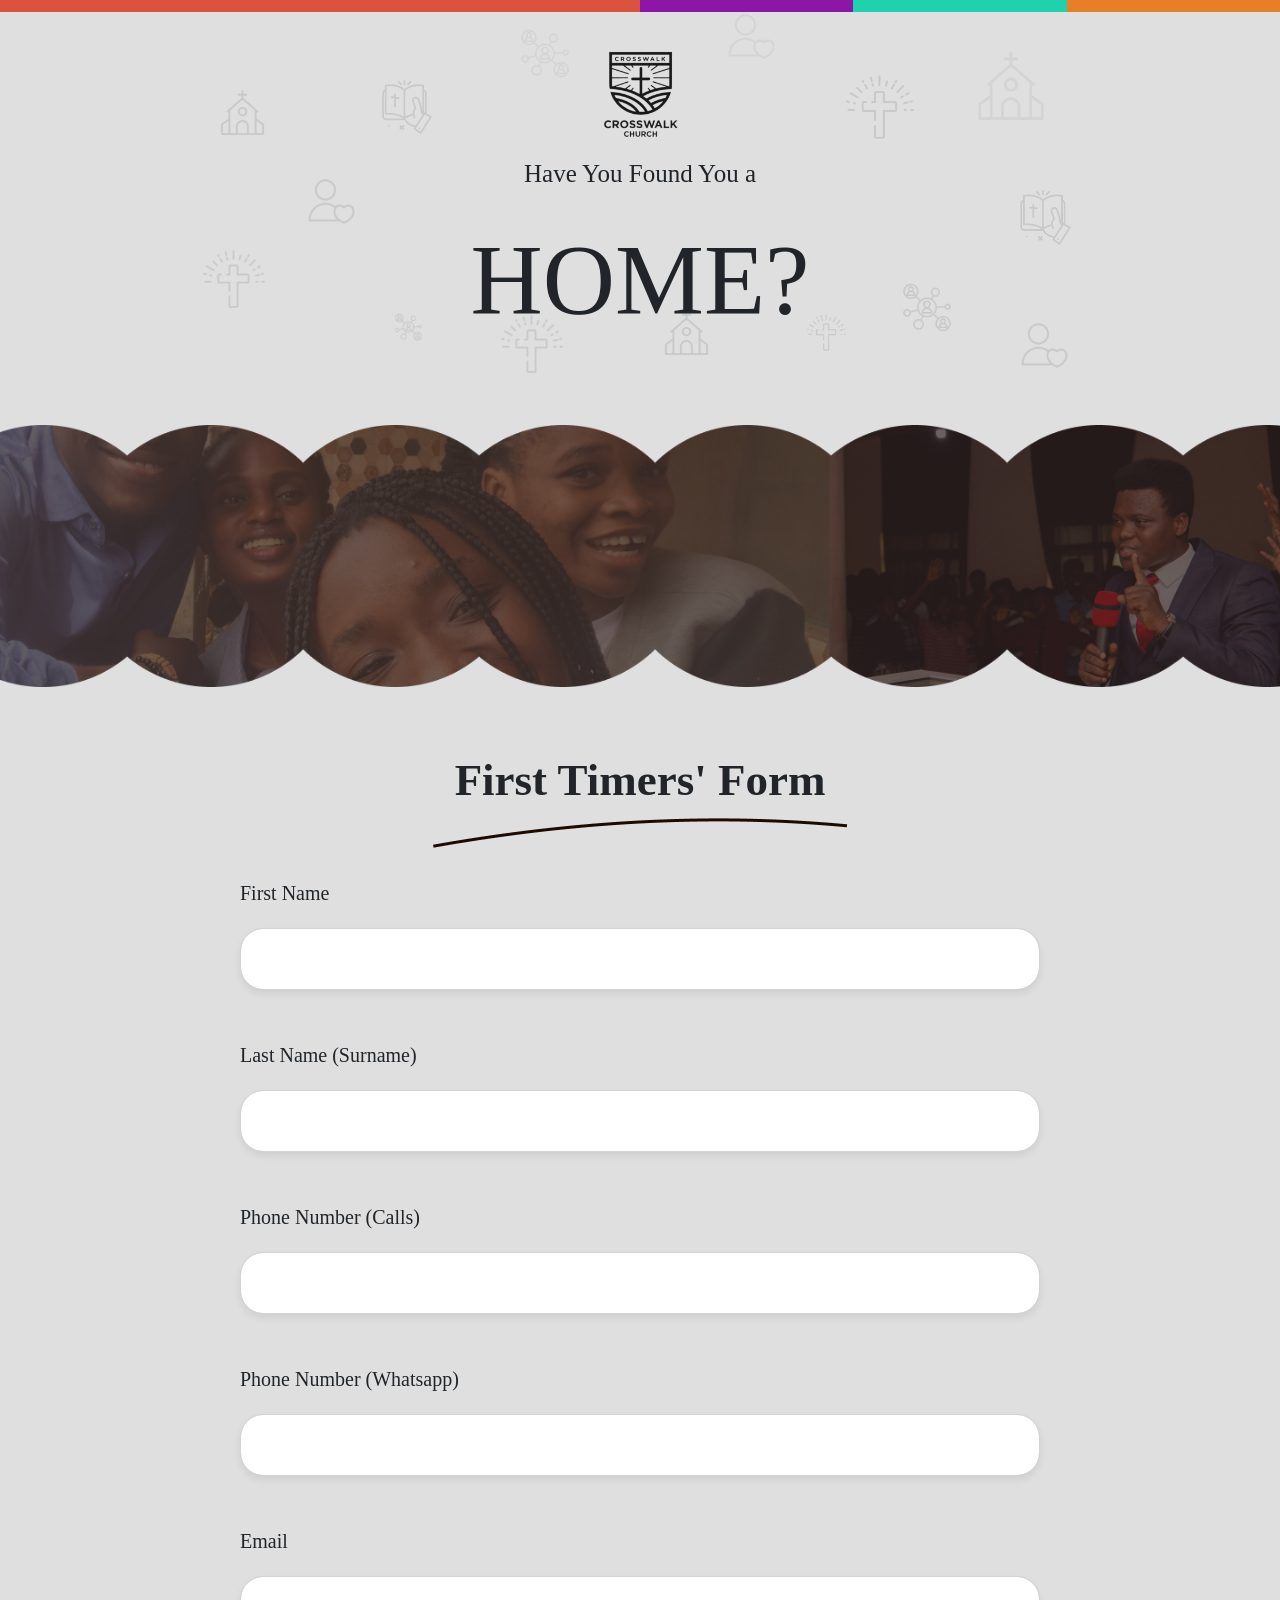
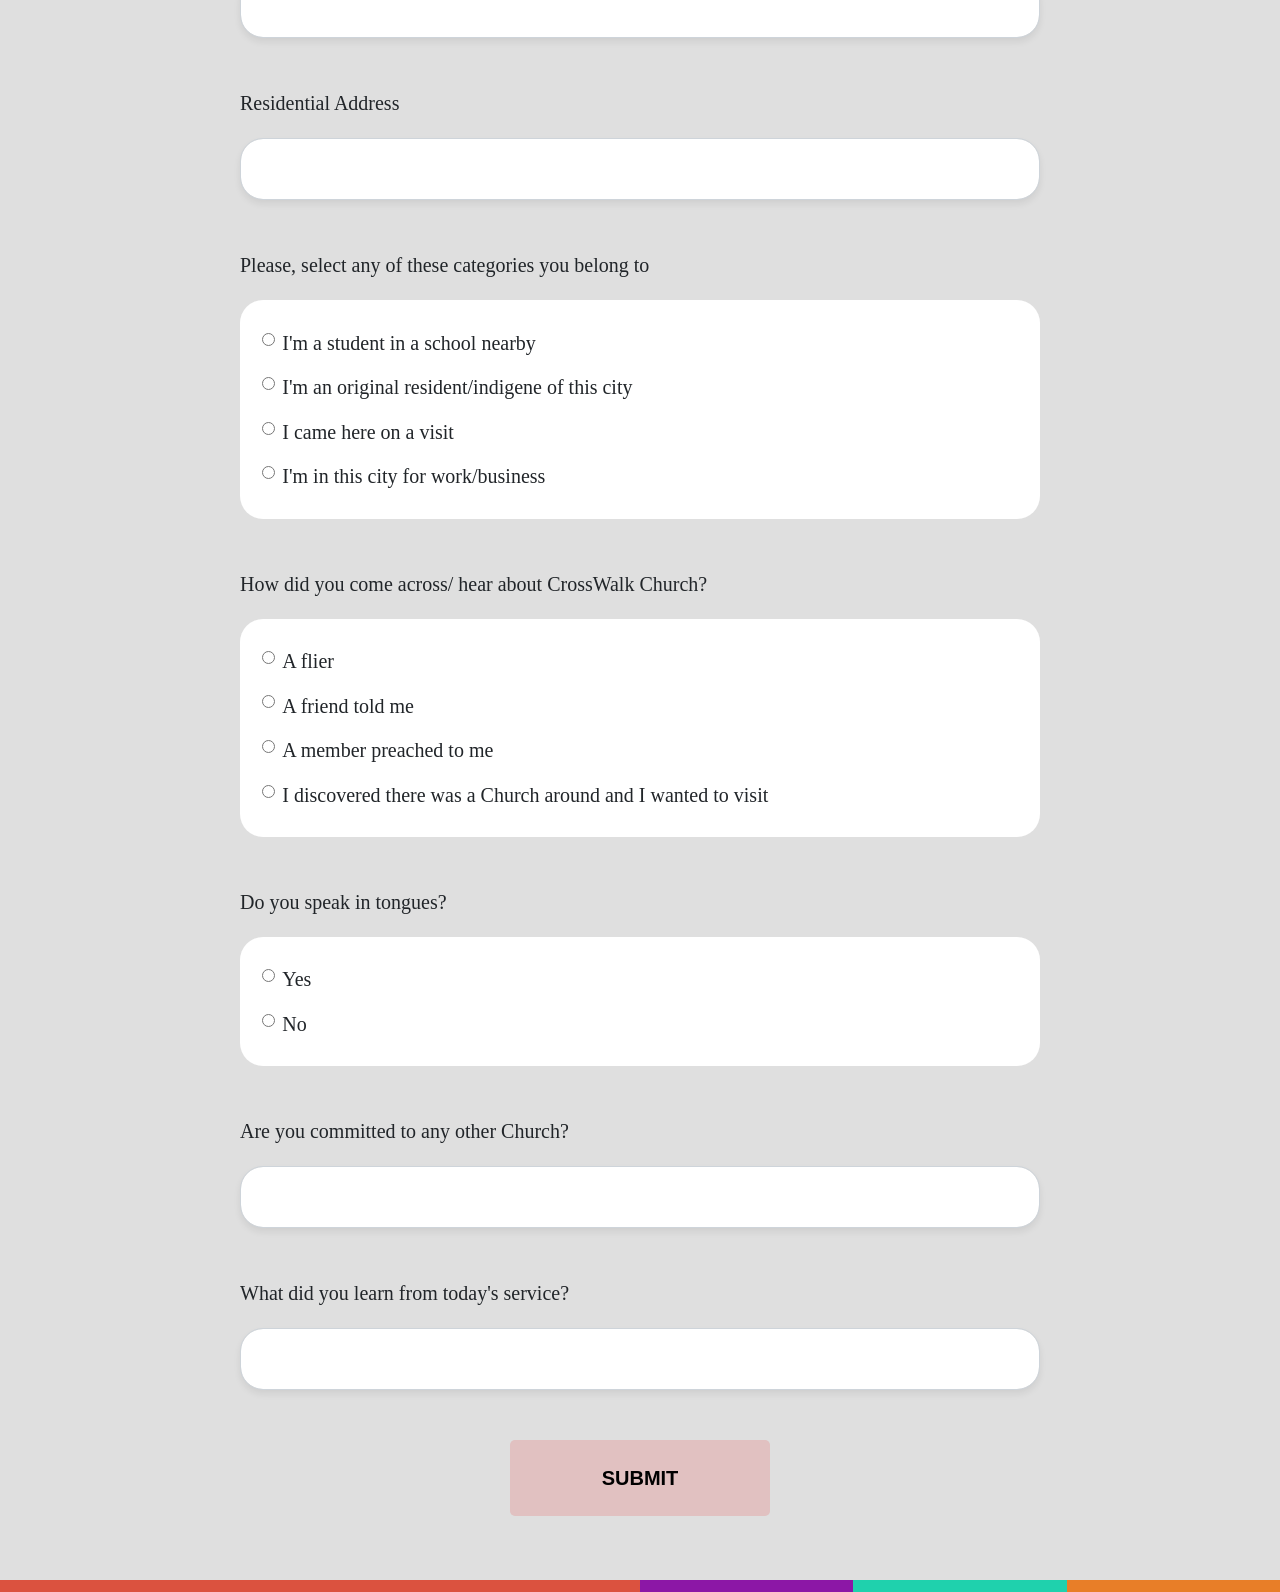
<file: index.html>
<!DOCTYPE html>
<html lang="en">
<head>
    <meta charset="UTF-8">
    <meta http-equiv="X-UA-Compatible" content="IE=edge">
    <meta name="viewport" content="width=device-width, initial-scale=1.0">
    <link href="https://fonts.cdnfonts.com/css/inter" rel="stylesheet">
    <link href="https://fonts.cdnfonts.com/css/augify-demo" rel="stylesheet">
    <link href="https://fonts.cdnfonts.com/css/montserrat" rel="stylesheet">
    <link rel="stylesheet" type="text/css" href="https://stackpath.bootstrapcdn.com/bootstrap/4.4.1/css/bootstrap.min.css">
    <link rel="stylesheet" type="text/css" href="https://stackpath.bootstrapcdn.com/bootstrap/4.4.1/js/bootstrap.min.js">
    <link rel="stylesheet" type="text/css"
        href="https://stackpath.bootstrapcdn.com/bootstrap/4.4.1/js/bootstrap.bundle.min.js">
    <link rel="stylesheet" href="css/style.css">
    <title>First Timers</title>
</head>
<body class="">
    <div class="strip row">
        <div class="strip1 col-6"></div>
        <div class="strip2 col-2"></div>
        <div class="strip3 col-2"></div>
        <div class="strip4 col-2"></div>
    </div>
    <header>
        <img src="images/cwclogo.svg" class="img-fluid" alt="logo">
        <p>Have You Found You a</p>
        <span class="home">HOME?</span>
    </header>
    <section>
        <img src="images/Mask group.png" class="img-fluid" alt="">
    </section>
    <form action="index.php" method="POST">
        <div class="title">
            <h1>First Timers' Form</h1>
            <img src="images/underline.png" class="img-fluid" alt="">
        </div>

        <div class="form-group">
            <label for="fisrtname">First Name</label>
            <input type="text" class="form-control" id="fisrtname"  name="fisrtname" required>
        </div>
        <div class="form-group">
            <label for="lastname">Last Name <span class="light">(Surname)</span></label>
            <input type="text" class="form-control" id="lastname"  name="lastname" required>
        </div>
        <div class="form-group">
            <label for="callnumber">Phone Number <span class="light">(Calls)</span></label>
            <input type="tel" class="form-control" id="callnumber"  name="callnumber" required>
        </div>
        <div class="form-group">
            <label for="whatsapp">Phone Number <span class="light">(Whatsapp)</span></label>
            <input type="tel" class="form-control" id="whatsapp"  name="whatsapp" required>
        </div>
        <div class="form-group">
            <label for="email">Email</label>
            <input type="email" class="form-control" id="email" name="email" required>
        </div>
        <div class="form-group">
            <label for="address">Residential Address</label>
            <input type="text" class="form-control" id="address" name="address" required>
        </div>

        <div class="form-group">
            <label for="categories">Please, select any of these categories you belong to</label>
           <div class="check-div">
                <div class="form-check">
                    <input type="radio" class="form-check-input" id="student" name="origin" value="Student" required>
                    <label class="form-check-label" for="student">I'm a student in a school nearby</label>
                </div>
                <div class="form-check">
                    <input type="radio" class="form-check-input" id="resident" name="origin" value="Resident">
                    <label class="form-check-label" for="resident">I'm an original resident/indigene of this city</label>
                </div>
                <div class="form-check">
                    <input type="radio" class="form-check-input" id="visit" name="origin" value="On a visit">
                    <label class="form-check-label" for="visit">I came here on a visit</label>
                </div>
                <div class="form-check">
                    <input type="radio" class="form-check-input" id="work" name="origin" value="City for work">
                    <label class="form-check-label" for="work">I'm in this city for work/business</label>
                </div>
        </div>

    </div>
    <div class="form-group">
        <label for="">How did you come across/ hear about CrossWalk Church?</label>
       <div class="check-div">
            <div class="form-check">
                <input type="radio" class="form-check-input" id="flier" name="knowChurch" value="A flier" required>
                <label class="form-check-label" for="flier">A flier</label>
            </div>
            <div class="form-check">
                <input type="radio" class="form-check-input" id="friend" name="knowChurch" value="A friend">
                <label class="form-check-label" for="friend">A friend told me</label>
            </div>
            <div class="form-check">
                <input type="radio" class="form-check-input" id="member" name="knowChurch" value="A member">
                <label class="form-check-label" for="member">A member preached to me</label>
            </div>
            <div class="form-check">
                <input type="radio" class="form-check-input" id="discover" name="knowChurch" value="I discovered">
                <label class="form-check-label" for="discover">I discovered there was a Church around and I wanted to visit</label>
            </div>
       </div> 
    </div>
    <div class="form-group">
        <label for="">Do you speak in tongues?</label>
        <div class="check-div">
            <div class="form-check">
                <input type="radio" class="form-check-input" id="yesTongues" name="tongues" value="Yes" required>
                <label class="form-check-label" for="yesTongues">Yes</label>
            </div>
            <div class="form-check">
                <input type="radio" class="form-check-input" id="noTongues" name="tongues" value="No">
                <label class="form-check-label" for="noTongues">No</label>
            </div>
        </div>    
    </div>
    <div class="form-group">
        <label for="committed">Are you committed to any other Church?</label>
        <input type="text" class="form-control" id="committed" name="commitment" required>
    </div>
    <div class="form-group">
        <label for="learn">What did you learn from today's service?</label>
        <input type="text" class="form-control" id="learn" name="learn" required>
    </div>

    <a href="">
        <button type="submit" name="submit" class="submit-btn">SUBMIT</button>
    </a>

        
    </form>
    <div class="strip row">
        <div class="strip1 col-6"></div>
        <div class="strip2 col-2"></div>
        <div class="strip3 col-2"></div>
        <div class="strip4 col-2"></div>
    </div>
    <script>window.jQuery || document.write('<script src="js/jquery-slim.min.js"><\/script>')</script>
    <script src="js/bootstrap.min.js"></script>
    <script src="js/wow.min.js"></script>
    <script src="js/jquery.js"></script>
</body>
</html>
</file>
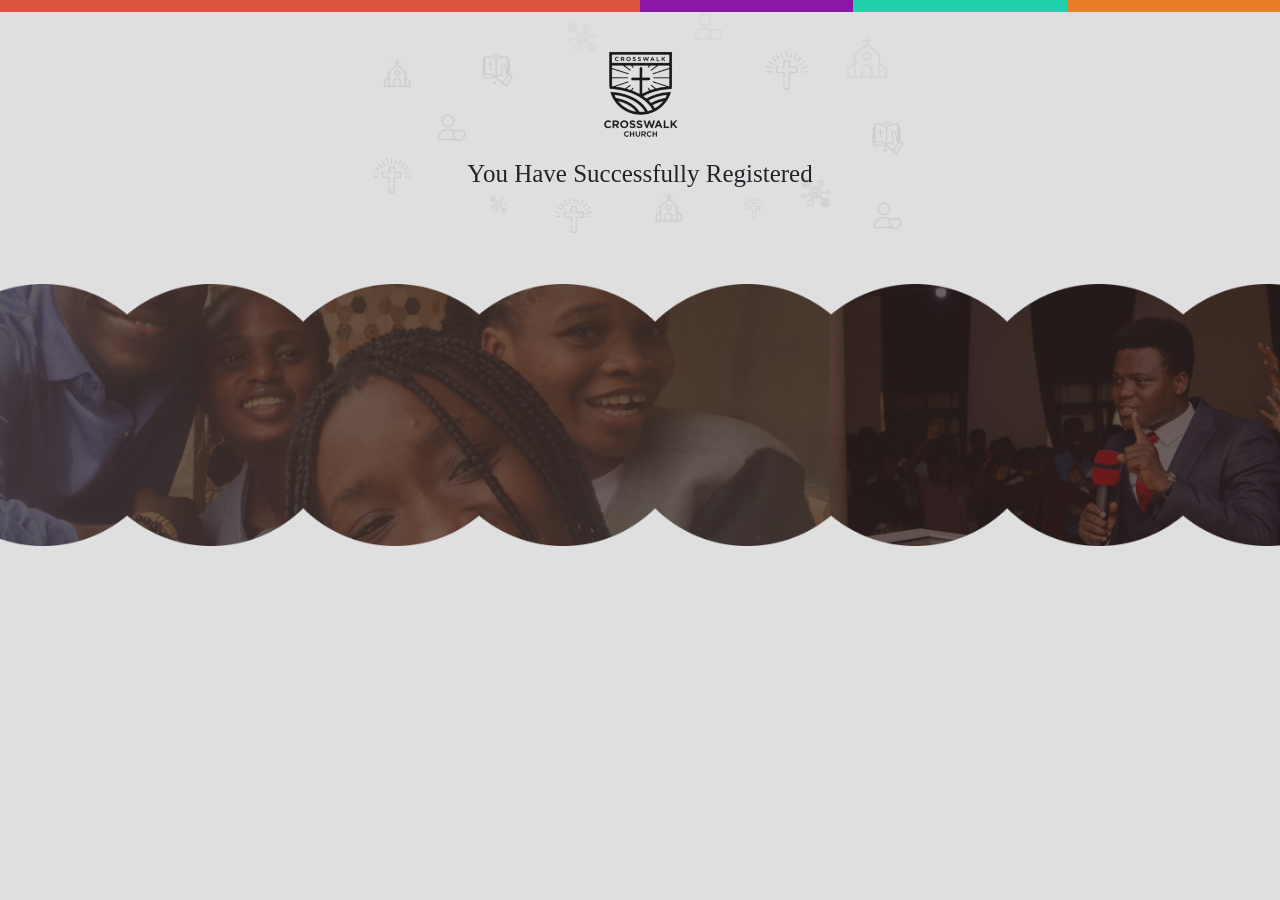
<file: success.html>
<!DOCTYPE html>
<html lang="en">

<head>
    <meta charset="UTF-8">
    <meta http-equiv="X-UA-Compatible" content="IE=edge">
    <meta name="viewport" content="width=device-width, initial-scale=1.0">
    <link href="https://fonts.cdnfonts.com/css/inter" rel="stylesheet">
    <link href="https://fonts.cdnfonts.com/css/augify-demo" rel="stylesheet">
    <link href="https://fonts.cdnfonts.com/css/montserrat" rel="stylesheet">
    <link rel="stylesheet" type="text/css"
        href="https://stackpath.bootstrapcdn.com/bootstrap/4.4.1/css/bootstrap.min.css">
    <link rel="stylesheet" type="text/css"
        href="https://stackpath.bootstrapcdn.com/bootstrap/4.4.1/js/bootstrap.min.js">
    <link rel="stylesheet" type="text/css"
        href="https://stackpath.bootstrapcdn.com/bootstrap/4.4.1/js/bootstrap.bundle.min.js">
    <link rel="stylesheet" href="css/style.css">
    <title>First Timers</title>
</head>

<body class="">
    <div class="strip row">
        <div class="strip1 col-6"></div>
        <div class="strip2 col-2"></div>
        <div class="strip3 col-2"></div>
        <div class="strip4 col-2"></div>
    </div>
    <header>
        <img src="images/cwclogo.svg" class="img-fluid" alt="logo">
        <p>You Have Successfully Registered</p>

    </header>
    <section>
        <img src="images/Mask group.png" class="img-fluid" alt="">
    </section>
  
    
    <script>window.jQuery || document.write('<script src="js/jquery-slim.min.js"><\/script>')</script>
    <script src="js/bootstrap.min.js"></script>
    <script src="js/wow.min.js"></script>
    <script src="js/jquery.js"></script>
</body>

</html>
</file>
<file: css/style.css>
body{
    background: #DFDFDF;
}
.strip.row{
    margin: 0;
}
.strip div{
    height: 12px;
}
.strip1{
    background: #DB523F;
}
.strip2{
    background: #8C17A6;
}
.strip3{
    background: #1FD1AD;
}
.strip4{
    background: #E87E28;
}
header{
    background: url(../images/doddle.svg);
    background-repeat: no-repeat;
    background-size: contain;
    background-position: center;

    display: flex;
    flex-direction: column;
    align-items: center;
    justify-content: center;
    font-family: 'Inter';
    font-weight: 400;
    font-size: 25px;
    line-height: 39px;
    text-align: center;
    margin-bottom: 50px;
    padding: 2%;
}
.home{
    font-family: 'Augify Demo';
    font-weight: 400;
    font-size: 100px;
    line-height: 141px;
}
section img{
    width: -webkit-fill-available;
}
form{
    display: flex;
    flex-direction: column;
    align-items: center;
    justify-content: center;
    font-family: 'Montserrat';
    padding: 5%;
}
form h1{
    font-style: normal;
    font-weight: 600;
    font-size: 45px;
    line-height: 59px;
    text-align: center;
}
form .title{
    margin-bottom: 30px;
    display: flex;
    flex-direction: column;
    align-items: center;
    justify-content: center;
}
form label{
    font-weight: 500;
    font-size: 20px;
    margin-bottom: 20px;
}
.form-control{
    box-shadow: 0px 4px 7px rgba(0, 0, 0, 0.07);
    border-radius: 23px !important;
    width: 800px;
    padding: 30px;
}
.form-group{
    margin-bottom: 50px;
}
.light{
    font-weight: 300;
}
.check-div{
    background: #ffffff;
    padding: 20px 35px;
    border-radius: 23px;
    width: 800px;
}
.form-check{
    display: flex;
    padding: 1%;
}
.submit-btn{
    padding: 2% 8%;
    background: #e1c1c1;
    font-family: 'Montserrat', sans-serif;
    color: #000;
    border: none;
    border-radius: 5px;
    font-weight: bold;
}

form a{
    width: 100%;
    display: flex;
    justify-content: center;
    font-family: 'Poppins';
    font-weight: 600;
    font-size: 20px;
    line-height: 30px;
}
form a:hover{
    text-decoration: none;
}
@media (max-width:990px) {
    .form-control, .check-div{
        width: 550px;
    }
    form label{
        font-size: 16px;
    }
    header{
        font-size: 20px;
    }
    .home{
        font-size: 80px;
    }
    form h1{
        font-size: 40px;
    }
}
@media (max-width:600px){
    header {
        background-repeat: round;
        margin: 0;
        padding: 17%;
    }
    .home{
        margin-top: -50px;
    }
    .form-control{
        width: 305px;
        padding: 20px;
    }
    .check-div{
    width: 100%;
    }
    form h1{
        font-size: 30px;
    }
    .title img{
        margin-top: -10px;
        width: 70%;
    }
    .form-check-label{
        font-size: 13px;
    }
    .form-group>label{
        display: flex;
        justify-content: center;
        align-items: center;
        text-align: center;
    }
    .submit-btn{
        font-size: 13px;
        margin-bottom: 50px;
    }
}
</file>
